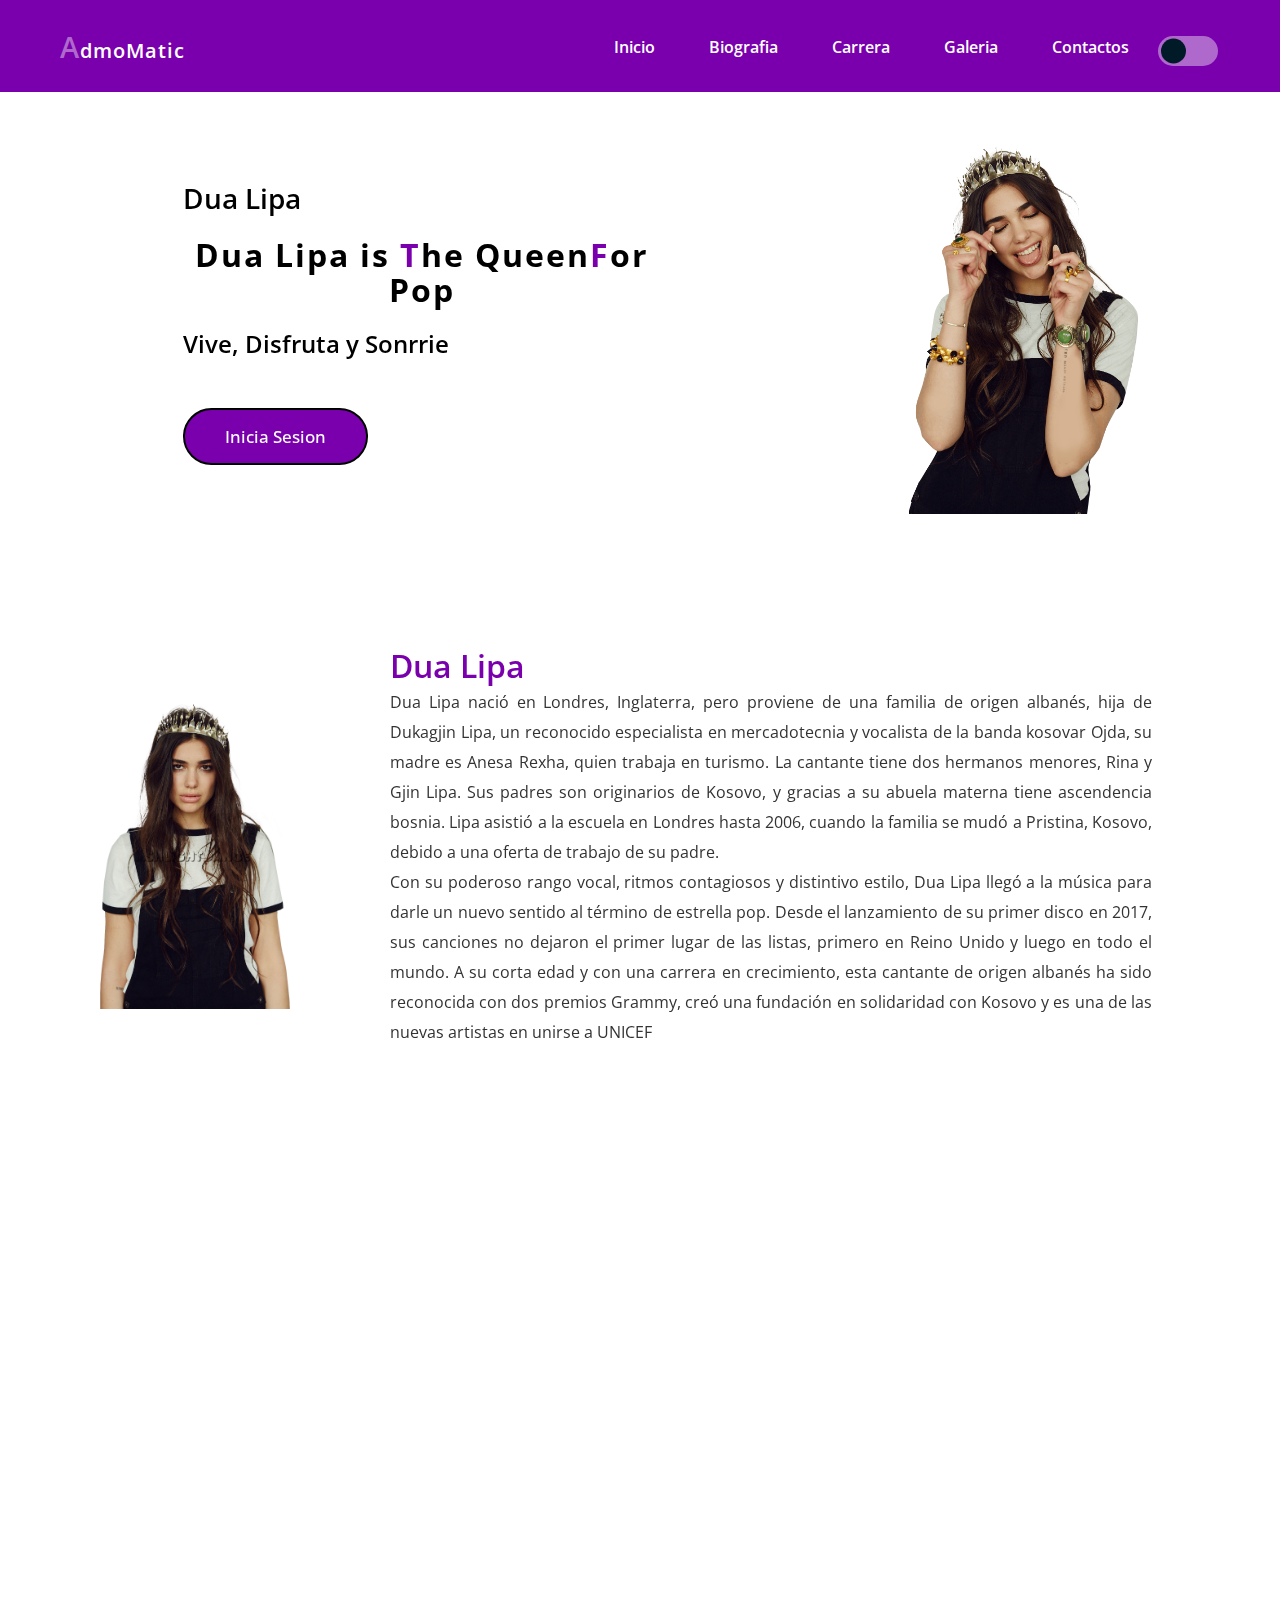
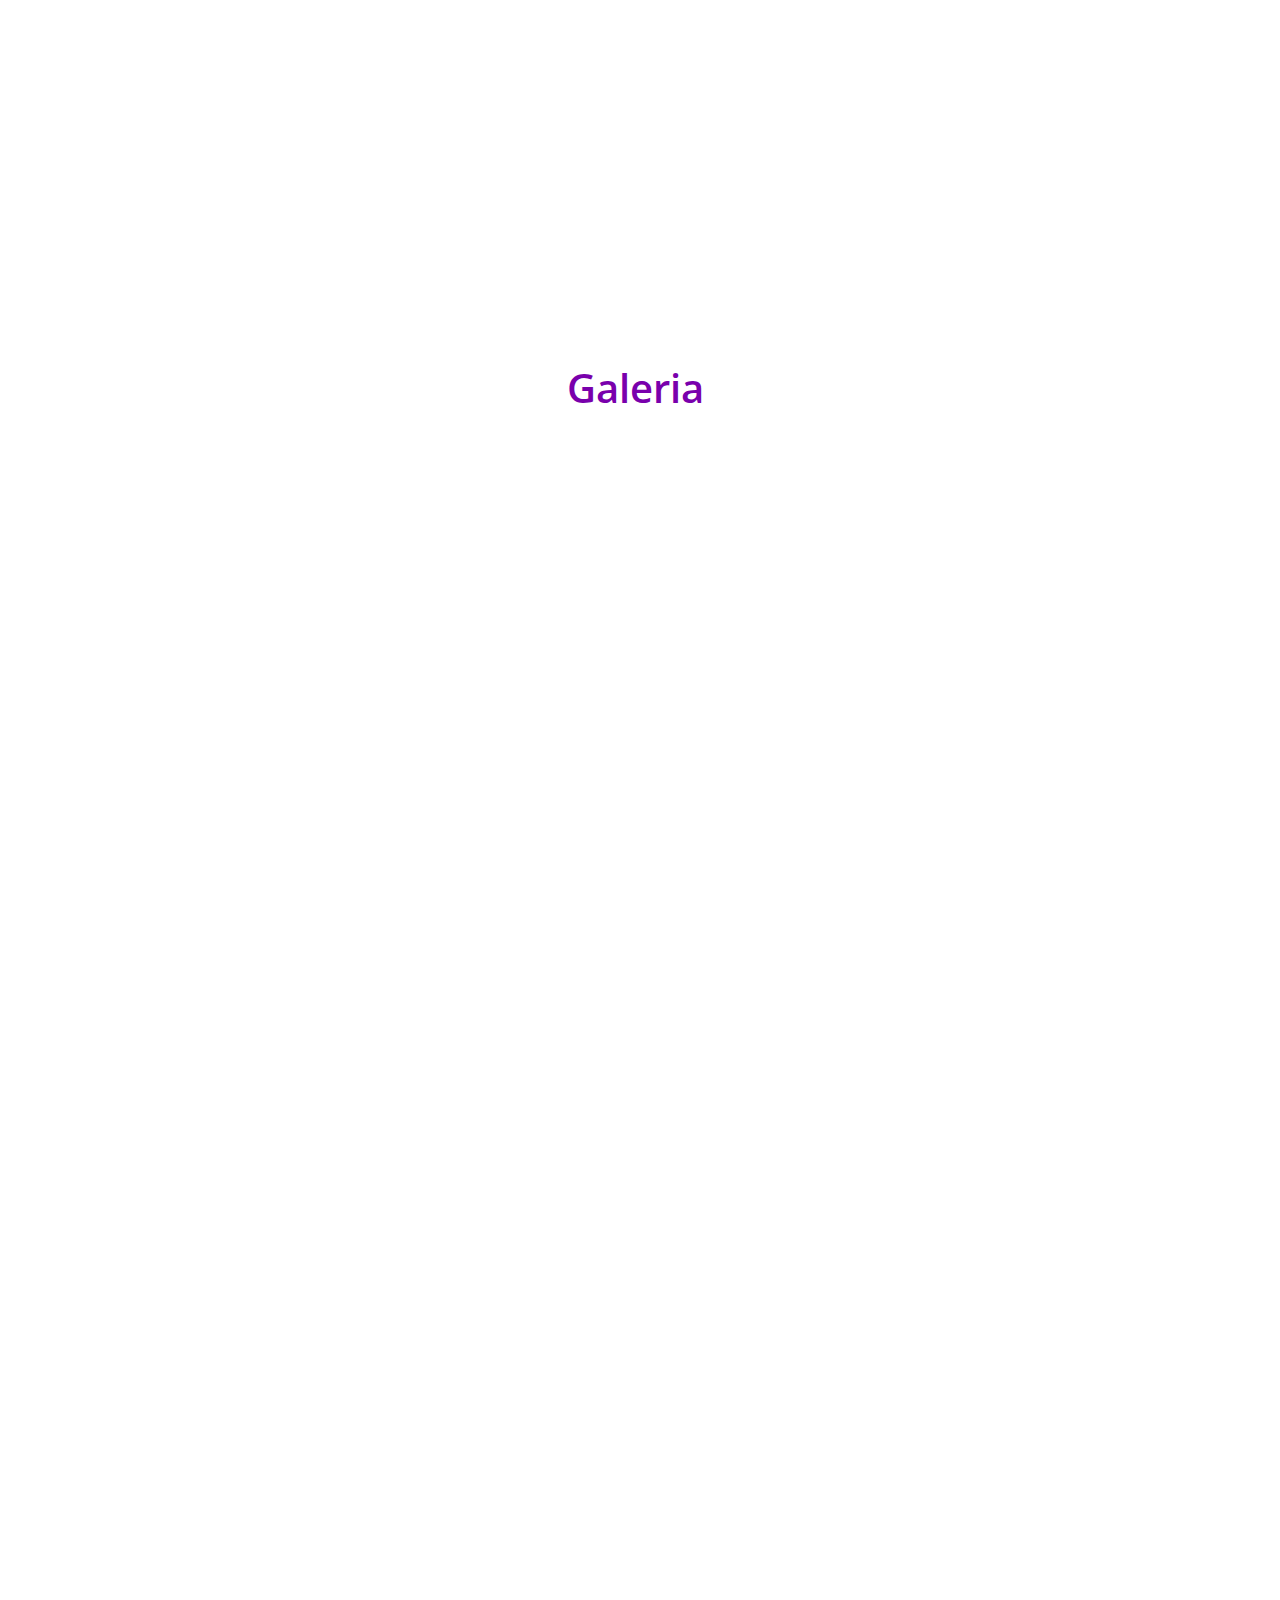
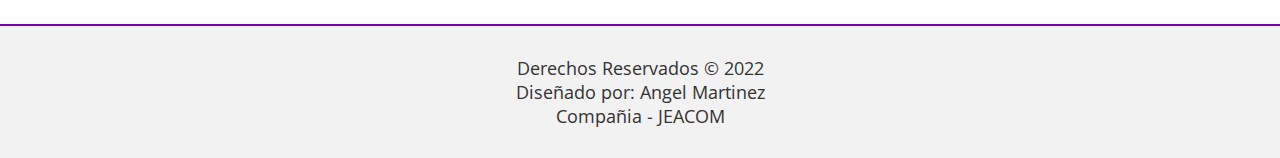
<file: index.html>
<!DOCTYPE html>
<html lang="es">
<head>
<meta charset="utf-8">
 <meta name="viewport" content="width=device-width, initial-scale=1.0">
	<title>Dua Lipa</title>
	<link rel="stylesheet" type="text/css" href="css/style.css">
	<link rel="preconnect" href="https://fonts.googleapis.com">
<link rel="preconnect" href="https://fonts.gstatic.com" crossorigin>
<link href="https://fonts.googleapis.com/css2?family=Open+Sans:ital,wght@1,500;1,700&display=swap" rel="stylesheet">
<link href='https://unpkg.com/boxicons@2.1.2/css/boxicons.min.css' rel='stylesheet'>
<link href="https://unpkg.com/aos@2.3.1/dist/aos.css" rel="stylesheet">
</head>
<body>
<!-- MENU-HEADER -->
<header>
    <a href="#" class="logo"><span>A</span>dmoMatic</a>
      <div class="bx bx-menu" id="menu-icon"></div>
      <ul class="menu-nav">
        <li><a href="#Home">Inicio</a></li>
        <li><a href="#Biografia">Biografia</a></li>
        <li><a href="#Carrera">Carrera</a></li>
        <li><a href="#Galeria">Galeria</a></li>
        <li><a href="#Contactos">Contactos</a></li>
        <div class="toggle"></div>
      </ul>
</header>

<!-- HOME -->

<section class="home" id="Home">
    <div class="home-text" data-aos="fade-down-right">
        <h4>Dua Lipa</h4>
       <h1>Dua Lipa is
       <span>T</span>he Queen<span>F</span>or Pop</h1>
      <h3>Vive, Disfruta y Sonrrie</h3>
       <a href="#" class="btn">Inicia Sesion</a> 
       <!-- <a href="#" class="btn2">Registrate</a> -->  
    </div>
    <div data-aos="fade-down-left">
       <img src="img/img-inicio.png">
    </div>
</section>

<!-- BIOGRAFIA -->

<section class="biografia" id="Biografia">
    <div class="biografia-img" data-aos="fade-down-right">
        <img src="img/biografia.png">
    </div>

      <div class="biografia-text" data-aos="fade-down-left">
        <h3>Dua Lipa</h3>
        <p>Dua Lipa nació en Londres, Inglaterra, pero proviene de una familia de origen albanés, hija de Dukagjin Lipa, un reconocido especialista en mercadotecnia y vocalista de la banda kosovar Ojda, su madre es Anesa Rexha, quien trabaja en turismo. La cantante tiene dos hermanos menores, Rina y Gjin Lipa. Sus padres son originarios de Kosovo, y gracias a su abuela materna tiene ascendencia bosnia. Lipa asistió a la escuela en Londres hasta 2006, cuando la familia se mudó a Pristina, Kosovo, debido a una oferta de trabajo de su padre. <br> Con su poderoso rango vocal, ritmos contagiosos y distintivo estilo, Dua Lipa llegó a la música para darle un nuevo sentido al término de estrella pop. Desde el lanzamiento de su primer disco en 2017, sus canciones no dejaron el primer lugar de las listas, primero en Reino Unido y luego en todo el mundo. A su corta edad y con una carrera en crecimiento, esta cantante de origen albanés ha sido reconocida con dos premios Grammy, creó una fundación en solidaridad con Kosovo y es una de las nuevas artistas en unirse a UNICEF</p>
    </div>
</section>

<!-- CARRERA MUSICAL -->

<section class="carrera" id="Carrera">
    <div class="carrera-text" data-aos="fade-down-left">
        <h3>Carrera Musical</h3>
        <p>Dua Lipa comenzó su carrera a los 14 años, subiendo videos de sus covers de canciones a YouTube. Mientras trabajaba en un bar como mesera en Londres, fue ofrecida un contrato para comenzar a grabar su música, hasta que en 2015 firmó un contrato definitivo con Warner Music Group para la producción de su primer disco. Sus primeros singles, New Love y Be the One, alcanzaron los primeros lugares en Europa al momento de su lanzamiento en 2015, mientras que su primer álbum epónimo, fue lanzado en marzo de 2017. Dua Lipa empezó a presentarse en escenarios como el de los SCTV Awards y Glastonbury, y fue nominada a los BRIT Awards en dos categorías, ganando ambas. <br> Antes de comenzar su carrera en la música, Dua Lipa tuvo trabajos como modelo, logrando estar en campañas para la tienda online ASOS. Tras el despegue de su carrera, la cantante ha sido imagen de marcas como Saint Laurent, Versace y Pepe Jeans. Junto con su padre, Dua Lipa fundó en 2016 la Sunny Hill Foundation, una organización dedicada a recaudar fondos para personas con dificultades económicas en Kosovo. Ha sido parte de campañas de UNICEF en pro de los derechos de los niños, y se unió a la organización para visitar un campo de refugiados en Beirut, Líbano. En 2020 la cantante participó en el concierto digital Dream with Us, una iniciativa destinada a recaudar fondos para afectados por el COVID-19. </p>
   </div>
   <div class="carrera-img" data-aos="fade-down-right">
        <img src="img/carrera.png">
    </div>
</section>

<!-- GALERIA -->

<section class="galeria" id="Galeria">
<div class="todo-img" id="imgcaja">
    <img src="img/galeria1.jpg" id="todoimg" alt="">
    <span onclick="closeImg()">X</span>
</div>

<h1>Galeria</h1>
<div class="img-galeria">
    <img src="img/galeria1.jpg" onclick="openTodoImg(this.src)" data-aos="fade-down-right">
    <img src="img/galeria2.jpg" onclick="openTodoImg(this.src)" data-aos="fade-up">
    <img src="img/galeria3.jpg" onclick="openTodoImg(this.src)" data-aos="fade-down-left">
    <img src="img/galeria4.jpg" onclick="openTodoImg(this.src)" data-aos="fade-down-right">
    <img src="img/galeria5.jpg" onclick="openTodoImg(this.src)" data-aos="fade-down">
    <img src="img/galeria6.jpg" onclick="openTodoImg(this.src)" data-aos="fade-down-left">
</div>
</section>

<!-- CONTACTOS -->

<section class="contactos" id="Contactos">
    <div class="contactos-text" data-aos="fade-down-right">
    <h2>Contactos</h2>
        <h2>Angel Martinez</h2>
        <h4>Programar, Diseñador y Gamer</h4>
        <p>Me gusta el cilencio asi que no hagas rruido</p>
        <div class="contactos-list">
            <li><a href="#">Venezuela - San Felipe - Yaracuy</a></li>
            <!-- <li><a href="#">angeldavidm1903@gmail.com</a></li> -->
            <!-- <li><a href="#">+58 414 5482539</a></li> -->
        </div>
        <div class="contactos-icon">
            <a href="https://www.facebook.com/profile.php?id=100009232718905"><i class="bx bxl-facebook"></i></a>
            <a href="https://www.instagram.com/angel_davidm19/"><i class="bx bxl-instagram"></i></a>
            <a href="https://twitter.com/ang_david18"><i class="bx bxl-twitter"></i></a>
        </div>
    </div>

<!-- CONTACTOS-FORMULARIO -->
    
    <div class="contactos-form" data-aos="fade-down-left">
        <form action="">
            <input type="text" name="nombre" placeholder="Ingrese su Nombre" required="">
            <input type="email" name="gmail" placeholder="Ingrese su Correo" required="">
            <input type="" name="tema" placeholder="Ingrese Tema" required="">
            <textarea name="mensaje" id="mensaje" cols="40" rows="10" placeholder="Envianos tu Mensaje" required=""></textarea>
            <input type="submit" value="Enviar" class="boton">
        </form>
    </div>

    <a href="#" class="top"><i class="bx bx-up-arrow-alt" data-aos="fade-down-left"></i></a>
</section>

<!-- SCROLL -->



<!-- FOOTER -->

<footer>
	Derechos Reservados &copy; 2022 <br>
	Diseñado por: Angel Martinez <br>
	Compañia - JEACOM <br>
</footer>



<script src="https://unpkg.com/aos@2.3.1/dist/aos.js"></script>
<script src="js/javascript.js"></script>

</body>
</html>
</file>
<file: css/style.css>
*{
	margin: 0;
	padding: 0;
	/*border: 0;*/
	vertical-align: baseline;
	box-sizing: border-box;
	text-decoration: none;
	list-style: none;
}

html,body{
	width: 100%!important;
	overflow-x: hidden!important;
}

body {
	background: #f2f2f2;
	font-family: 'Open Sans', sans-serif;
}

/*HEADER*/

body{
	background: #fff;
	transition: 0.5 all ease-in-out;
}

/*BODY WHITE*/

/*BODY DARK*/

body.dark{
    background: #18191a;
}

.dark .home-text h1 {
    color: #fff;
}

.dark .home-text h4 {
    color: #fff;
}

.dark .home-text h3{
	color: #fff;
}

.dark .btn{
	border: 1px solid #7900ac;
}

.dark .btn:hover{
	border: 1px solid #7900ac;
	color: #fff;
}

.dark .btn2{
	border: 1px solid #7900ac;
	color: #fff;
}

.dark .btn2:hover{
	background: #7900ac;
	border: 1px solid #7900ac;
}

.dark .biografia-text p{
	color: #fff;
}

.dark .carrera-text p{
	color: #fff;
}

.dark .galeria h1{
	color: #fff;
}

.dark .contactos-text h4{
	color: #fff;
}

.dark .contactos-text p{
	color: #fff;
}

.dark .contactos-text li a{
	color: #fff;
}

.dark .contactos-form .boton{
	border: 2px solid #7900ac;
}

.dark .contactos-form .boton:hover{
	border: 2px solid #7900ac;
	color: #fff;
}

.dark footer{
	background: #7900ac;
	color: #fff;
	border-top: 2px solid #af69cd;
}

.dark .top i{
	color: #7900ac;
	background: #fff;
}

.dark .contactos-form form input, form textarea{
	color: #fff;
}

.dark .contactos-form textarea{
	color: #fff;
}



/*BODY DARK*/

/*hEADER*/
header{
	position: fixed;
	right: 0;
	top: 0;
	width: 100%;
	z-index: 1000;
	display: flex;
	align-items: center;
	justify-content: space-between;
	background: #7900ac;
	padding: 26px 60px;
	/*border-bottom: 1px solid transparent;*/
	transition: all 0.2s ease;
	/*border: 1px solid #f0810f;*/
}

header.abajo{
	padding: 20px 60px;
}

/*LOGO*/

.logo {
	font-size: 20px;
	font-weight: 600;
	letter-spacing: 1px;
	color: #fff;
	transition: 0.5s;
}

.logo span{
	font-size: 1.8rem;
	color: #af69cd;
	transition: 0.5s;
}

/*MENU-NAV*/

.menu-nav{
	display: flex;
	margin-top: 10px;
}

.menu-nav a {
	color: #fff;
	font-size: 1rem;
	font-weight: 600;
	padding: 10px 25px;
	margin: 0 2px;
	border-radius: 0.5rem;
	transition: all .40s ease;
}

.menu-nav a:hover{
	background: #af69cd;
	color: black;
}

#menu-icon{
	font-size: 36px;
	color: #fff;
	z-index: 10001;
	cursor: pointer;
	display: none;
}


/*TOGGLE DARK*/

.toggle{
	position: relative;
	width: 60px;
	height: 30px;
	background: #af69cd;
	border-radius: 100px;
	margin: 0 2px;
	cursor: pointer;
}

.toggle:before{
	content: '';
	position: absolute;
	width: 25px;
	height: 25px;
	background: #011a27;
	border-radius: 50%;
	top: 50%;
	left: 3px;
	transform: translateY(-50%);
	transition: all 0.3s ease-in-out;
}

.toggle.active:before{
	background: #fff;
	left: calc(50%);
}

/*HOME*/

section{
	width: 90%;
	margin: 50px auto 50px;
}

.home{
	display: flex;
	justify-content: space-around;
	align-items: center;
	width: 90%;
	position: relative;
	/*background: #f2f2f2;*/
	/*background-size: cover;
	background-position: center;
	display: flex;
	align-items: center;
	justify-content: flex-start;*/
}

.home-text{
	padding: 0 150px;
}

.home-text h1{
	margin: 20px 0;
	font-weight: bold;
	font-size: 2rem;
	line-height: 1.1;
	letter-spacing: 2px;
	color: black;
	cursor: pointer;
}

.home-text span{
	color: #7900ac;
	cursor: pointer;
}

.home-text h4{
	color: black;
	font-size: 28px;
	font-weight: 600;
	cursor: pointer;
}

.home-text h3{
	color: black;
	font-size: 24px;
	font-weight: 600;
	margin-bottom: 3rem;
	cursor: pointer;
}

.btn{
	display: inline-block;
	padding: 15px 40px;
	border-radius: 30px;
	font-size: 17px;
	font-weight: 500;
	background: #7900ac;
	color: #fff;
	border: 2px solid black;
	transition: all .40s ease;
}

.btn:hover{
    transform: scale(1.01) translateY(-5px);
	background: transparent;
	border: 2px solid black;
	color: black;
}

.btn2{
	display: inline-block;
	padding: 15px 40px;
	border-radius: 30px;
	font-size: 17px;
	font-weight: 500;
	background: transparent;
	color: black;
	border: 2px solid black;
	transition: all .40s ease;
	margin: 20px;
}

.btn2:hover{
    transform: scale(1.01) translateY(-5px);
	background: #7900ac;
	border: 2px solid black;
	color: #fff;
}

.home img{
	width: 350px;
 	height: auto;
 	margin: auto;
 	display: block;
	margin-top: 3em;
	margin: 120px;
}

/*BIOGRAFIA*/

.biografia{
	display: flex;
	justify-content: space-around;
	align-items: center;
	width: 90%;
}

.biografia-img img{
	width: 350px;
 	height: auto;
 	margin: auto;
 	display: block;
	margin-top: 3em;
	padding: 0 30px;
}

.biografia-text h3{
    color: #7900ac;
    font-size: 2rem;
    font-weight: 600;
    padding: 0 60px;
}

.biografia-text p{
	color: #333;
	text-align: justify;
	line-height: 2;
	font-size: 1rem;
	line-height: 30px;
	margin-bottom: 20px;
	padding: 0 60px;
}


/*CARRERA MUSICAL*/

.carrera{
	display: flex;
	justify-content: space-around;
	align-items: center;
	width: 90%;
}

.carrera-img img{
	width: 350px;
 	height: auto;
 	margin: auto;
 	display: block;
	margin-top: 3em;
	padding: 0 -120px;
}

.carrera-text h3{
    color: #7900ac;
    font-size: 2rem;
    font-weight: 600;
    padding: 0 60px;
}

.carrera-text p{
	color: #333;
	text-align: justify;
	line-height: 2;
	font-size: 1rem;
	line-height: 30px;
	margin-bottom: 20px;
	padding: 0 60px;
}

/*GALERIA*/

.galeria{
	padding: 40px;
}

h1{
	text-align: center;
	position: relative;
	width: 90%;
	margin: 50px auto;
	color: #7900ac;
	font-weight: 600;
	font-size: 40px;
}

.img-galeria{
	width: 90%;
	margin: 50px auto 50px;
	display: grid;
	grid-template-columns: repeat(auto-fit,minmax(280px,1fr));
	gap: 30px;
}

.img-galeria img{
	width: 100%;
	height: 100%;
	cursor: pointer;
	transition: 1s;
}

.img-galeria img:hover{
	transform: scale(1.1);
}

.todo-img{
	width: 100%;
	height: 100vh;
	background: rgba(0,0,0,0.7);
	position: fixed;
	top: 0;
	left: 0;
	display: none;
	align-items: center;
	justify-content: center;
	z-index: 99;
}

.todo-img img{
	width: 100%;
	max-width: 700px;
}

.todo-img span{
	position: absolute;
	top: 15%;
	right: 10%;
	font-weight: 600;
	font-size: 35px;
	color: #fff;
	cursor: pointer;
}

/*CONTACOS-MY*/

/*CONTACTOS*/

.contactos{
	display: grid;
	grid-template-columns:repeat(2, 1fr);
	align-items: center;
	gap: 3rem;
	width: 80%;
	margin-top: 100px;
	margin: auto;
}

.contactos-text h4{
	margin: 15px 0;
	color: #333;
	font-size: 20px;
	font-weight: 600;
	cursor: pointer;
}

.contactos-text h2{
	font-size: 2rem;
	color: #7900ac;
	cursor: pointer;
}

.contactos-text p{
	color: black;
	font-size: 1rem;
	line-height: 30px;
	margin-bottom: 1.5rem;
	cursor: pointer;
}

.contactos-list{
	margin-bottom: 3rem;
}

.contactos-list li{
	margin-bottom: 10px;
	display: block;
}

.contactos-list li a{
	display: block;
	color: #333;
	font-size: 1rem;
	font-weight: 600;
	transition: all .40s ease;
}

.contactos-list li a:hover{
	transform: scale(1.01) translateY(-5px);
	cursor: pointer;
	color: #7900ac;
}

.contactos-icon i{
	width: 40px;
	height: 40px;
	background: #7900ac;
	border-radius: 20px;
	color: #fff;
	display: inline-flex;
	align-items: center;
	justify-content: center;
	font-size: 18px;
	margin-right: 10px;
	transition: all .40s ease;
}

.contactos-icon i:hover{
	transform: scale(1.01) translateY(-5px);
	cursor: pointer;
}

/*CONTACTOS-FORMULARIO*/

.contactos-form form{
	position: relative;
}

.contactos-form form input, form textarea{
	border: 2px solid #7900ac;
	width: 100%;
	padding: 18px;
	background: transparent;
	font-size: 1rem;
	font-weight: 600;
	margin-bottom: 0.5rem;
	border-radius: 30px; 
	color: black;
}

.contactos-form textarea{
	resize: none;
	height: 220px;
}

.contactos-form .boton{
	margin-top: 5px;
	display: inline-block;
	font-size: 17px;
	font-weight: 600;
	background: #7900ac;
	color: #fff;
	border: 2px solid black;
	width: 190px;
	transition: all .40s ease;
	cursor: pointer;
}

.contactos-form .boton:hover{
	transform: scale(1.01) translateY(-5px);
	border: 2px solid black;
	background: transparent;
	color: black;
}

/*SCROLL*/

.top{
	position: fixed;
	bottom: 2.5rem;
	right: 2.5rem;
}

.top i{
	color: #fff;
	background: #7900ac;
	font-size: 20px;
	padding: 10px;
	border-radius: 50%;
	cursor: pointer;
	transition: 1s;
}

/*FOOTER*/

footer {
	width: 100%;
	background: #f2f2f2;
	border-top: 2px solid #7900ac;
	margin: 0 auto;
	color: #333;
	text-align: center;
	padding: 30px;
	box-sizing: border-box;
	font-family: 'Open Sans', sans-serif;
	font-size: 18px;
	margin-top: 15PX;
}


/*ADAPTACION-A-MOVIL*/

@media (max-width: 1325px) {
	header{
		padding: 18px auto 60px;
	}

	section{
		margin: 130px 60px;
	}

	.home img{
		width: 250px;
		margin: 0 50px;	
	}

	.home-text{
		padding: 0 80px;
	}

	.home img{
		width: 250px;
		margin: 0 20px;
		padding: 0 10px;	
	}

	.biografia img{
		width: 250px;
		margin-top: 1em;
		margin: 10px;
	}

	.carrera img{
		width: 250px;
		margin-top: 1em;
		margin: 10px;
	}

}

@media (max-width: 1000px){
	
.biografia{
		flex-direction: column;
	}

	.biografia{
		margin: auto;
	}

	.biografia-text h3{
		text-align: center;
		padding: 20px;
	}

	.biografia-text p{
		padding: 0;
	}

	.carrera{
		flex-direction: column-reverse;
		margin: auto;
	}

	.carrera-text h3{
		text-align: center;
		padding: 20px;
	}

	.carrera-text p{
		padding: 0;
	}

	.galeria{
	padding: 0;
	margin: auto;
    }

    .menu-nav a{
    	padding: 5px 10px;
    }

    .contactos{
		margin: auto;
	}
}

@media (max-width: 850px){
	
    section{
		padding: 30px 20px;
	}

	.menu-nav{
	display: none;
}

    .home-text{
	padding: 0;
}

    .home-text h2{
	margin: 10px;
}

    .home-text h4{
    	font-size: 23px;
    	margin: 10px;
    }

    .home-text h1{
    	font-size: 2rem;
    }

    .logo{
    	margin: 0 10px;
    }

    /*HAMBUERGUEASA*/
     
    #menu-icon{
    	display: block;
    	margin-top: 10px;
    	margin: 0 30;
    }

    .menu-nav{
    	position: absolute;
    	width: 250px;
    	top: -600px;
    	right: 0;
    	left: 0;
    	display: flex;
    	flex-direction: column;
    	background: #7900ac;
    	text-align: left;
    	transition: all .2s;
    }

    .menu-nav a{
    	display: block;
    	padding: 1rem;
    	margin: 1rem;
    }

    .menu-nav .toggle{
    	margin: 2rem;
    }

    .menu-nav.active{
    	top: 85%;
    }

    .contactos-text h4{
	font-size: 18px;
}

    .contactos-text h2{
	font-size: 1.5rem;
    }

   
}

@media (max-width: 800px){
	.contactos{
		grid-template-columns: 1fr;
	}

}

@media (max-width: 530px){
	
	.home{
		flex-direction: column-reverse;
	}

	.contactos{
		grid-template-columns: 1fr;
		margin: 0 60px;
	}

	footer{
		font-size: 13px;
		margin: auto;
	}

	.top{
		right: 1.5rem;
		bottom: 3rem;
	}

	.todo-img{
		height: 100%;
	}

	.logo{
		margin: 0 -30px;
	}

	.home{
		margin: auto;
	}

	.home img{
		margin-top: 3em;
	}

	.menu-nav a{
		margin: 0.5rem;
		padding: 0.5rem;
	}

	.menu-nav .toggle{
		margin: 1rem;
	}

	.contactos{
		margin: 0 20px;
	}

	.logo{
		font-size: 15px;
	}

	.logo span{
		font-size: 1.5rem;
	}

	 #menu-icon{
	 	margin: 0 -30px;
	 	margin-top: 10px;
	 }


}






/*MENU_HAMBURGUESA*/










/*GALERIA-ADAPTACION*/

@media screen and (max-width: 400px){
	h1{
		text-decoration: underline;
	}
}
</file>
